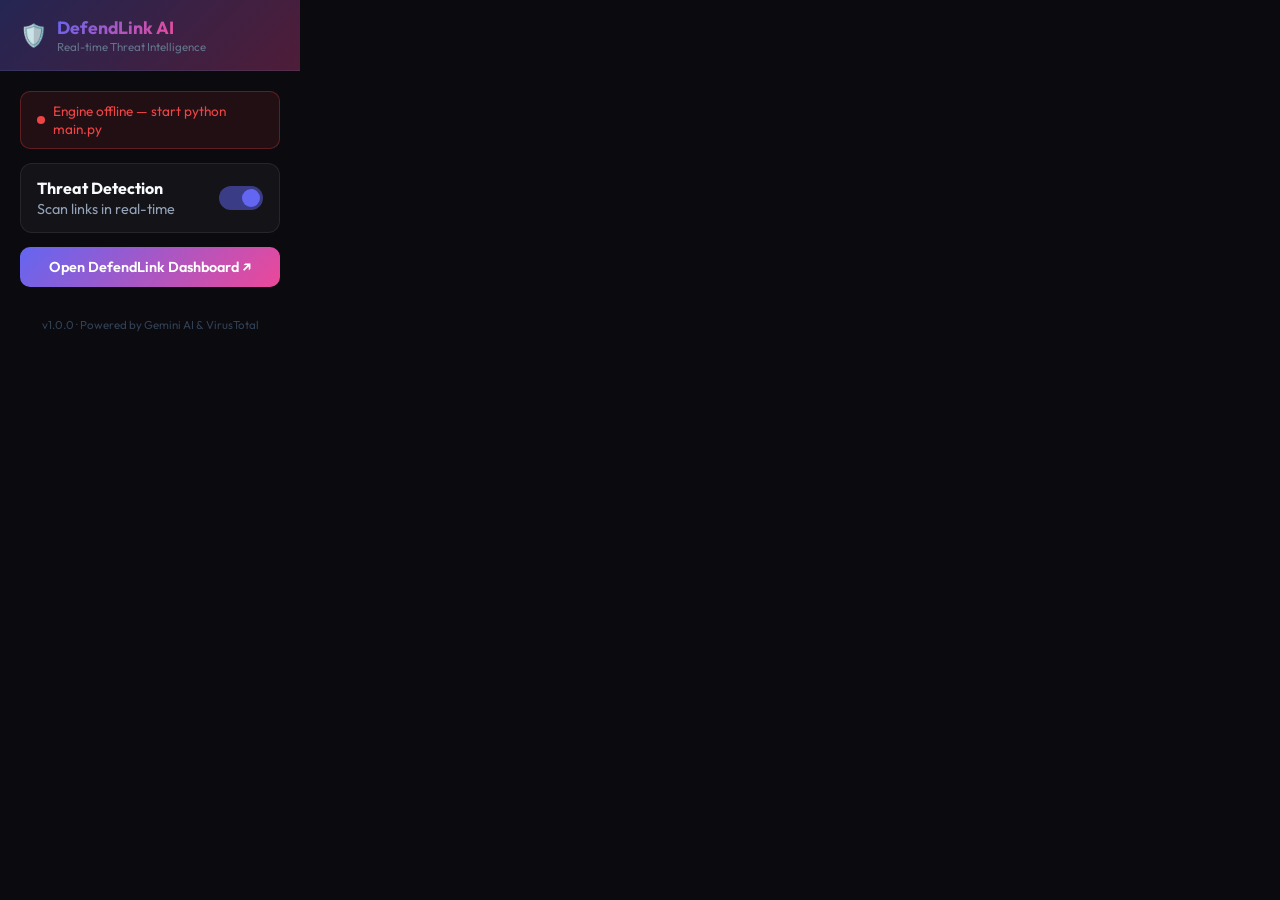
<file: extension/popup.html>
<!DOCTYPE html>
<html lang="en">
<head>
    <meta charset="UTF-8">
    <meta name="viewport" content="width=device-width, initial-scale=1.0">
    <title>DefendLink AI</title>
    <link href="https://fonts.googleapis.com/css2?family=Outfit:wght@400;600;700&display=swap" rel="stylesheet">
    <style>
        * { box-sizing: border-box; margin: 0; padding: 0; }
        body {
            width: 300px;
            min-height: 200px;
            background: #0a0a0f;
            color: #f8fafc;
            font-family: 'Outfit', system-ui, sans-serif;
            padding: 0;
        }
        .header {
            background: linear-gradient(135deg, rgba(99,102,241,0.3), rgba(236,72,153,0.3));
            border-bottom: 1px solid rgba(255,255,255,0.07);
            padding: 16px 20px;
            display: flex;
            align-items: center;
            gap: 10px;
        }
        .header-icon { font-size: 22px; }
        .header-title { font-size: 1.1rem; font-weight: 700; }
        .header-title span {
            background: linear-gradient(135deg, #6366f1, #ec4899);
            -webkit-background-clip: text;
            -webkit-text-fill-color: transparent;
        }
        .body { padding: 20px; }
        
        /* Toggle Switch */
        .toggle-row {
            display: flex;
            align-items: center;
            justify-content: space-between;
            background: rgba(255,255,255,0.04);
            border: 1px solid rgba(255,255,255,0.08);
            border-radius: 12px;
            padding: 14px 16px;
            margin-bottom: 14px;
        }
        .toggle-label { font-size: 0.9rem; color: #94a3b8; }
        .toggle-label strong { color: #f8fafc; display: block; font-size: 1rem; margin-bottom: 2px; }
        
        .toggle {
            position: relative;
            width: 44px;
            height: 24px;
            flex-shrink: 0;
        }
        .toggle input { opacity: 0; width: 0; height: 0; }
        .toggle-slider {
            position: absolute;
            cursor: pointer;
            inset: 0;
            background: rgba(255,255,255,0.1);
            border-radius: 24px;
            transition: 0.3s;
        }
        .toggle-slider:before {
            content: '';
            position: absolute;
            width: 18px;
            height: 18px;
            left: 3px;
            top: 3px;
            background: #64748b;
            border-radius: 50%;
            transition: 0.3s;
        }
        input:checked + .toggle-slider { background: rgba(99,102,241,0.5); }
        input:checked + .toggle-slider:before { transform: translateX(20px); background: #6366f1; }

        /* Status Pill */
        .status-pill {
            display: flex;
            align-items: center;
            gap: 8px;
            padding: 10px 16px;
            border-radius: 10px;
            font-size: 0.85rem;
            margin-bottom: 14px;
            border: 1px solid;
        }
        .status-pill.online {
            background: rgba(16,185,129,0.1);
            border-color: rgba(16,185,129,0.3);
            color: #10b981;
        }
        .status-pill.offline {
            background: rgba(239,68,68,0.1);
            border-color: rgba(239,68,68,0.3);
            color: #ef4444;
        }
        .status-dot {
            width: 8px; height: 8px;
            border-radius: 50%;
            flex-shrink: 0;
        }
        .online .status-dot { background: #10b981; box-shadow: 0 0 6px #10b981; animation: blink 2s infinite; }
        .offline .status-dot { background: #ef4444; }
        @keyframes blink { 0%,100%{opacity:1;} 50%{opacity:0.4;} }
        
        .open-dash-btn {
            width: 100%;
            padding: 11px;
            background: linear-gradient(135deg, #6366f1, #ec4899);
            border: none;
            border-radius: 10px;
            color: white;
            font-size: 0.9rem;
            font-weight: 600;
            cursor: pointer;
            font-family: 'Outfit', sans-serif;
            transition: opacity 0.2s;
        }
        .open-dash-btn:hover { opacity: 0.85; }
        
        .footer {
            padding: 10px 20px 14px;
            text-align: center;
            font-size: 0.72rem;
            color: #334155;
        }
    </style>
</head>
<body>
    <div class="header">
        <div class="header-icon">🛡️</div>
        <div>
            <div class="header-title"><span>DefendLink AI</span></div>
            <div style="font-size: 0.72rem; color: #64748b;">Real-time Threat Intelligence</div>
        </div>
    </div>

    <div class="body">
        <!-- Engine Status -->
        <div class="status-pill offline" id="status-pill">
            <div class="status-dot"></div>
            <span id="status-text">Checking engine...</span>
        </div>

        <!-- Toggle -->
        <div class="toggle-row">
            <div class="toggle-label">
                <strong>Threat Detection</strong>
                Scan links in real-time
            </div>
            <label class="toggle">
                <input type="checkbox" id="enable-toggle" checked>
                <span class="toggle-slider"></span>
            </label>
        </div>

        <!-- Open Dashboard -->
        <button class="open-dash-btn" id="open-dashboard">Open DefendLink Dashboard ↗</button>
    </div>
    
    <div class="footer">v1.0.0 · Powered by Gemini AI &amp; VirusTotal</div>
    
    <script src="popup.js"></script>
</body>
</html>
</file>
